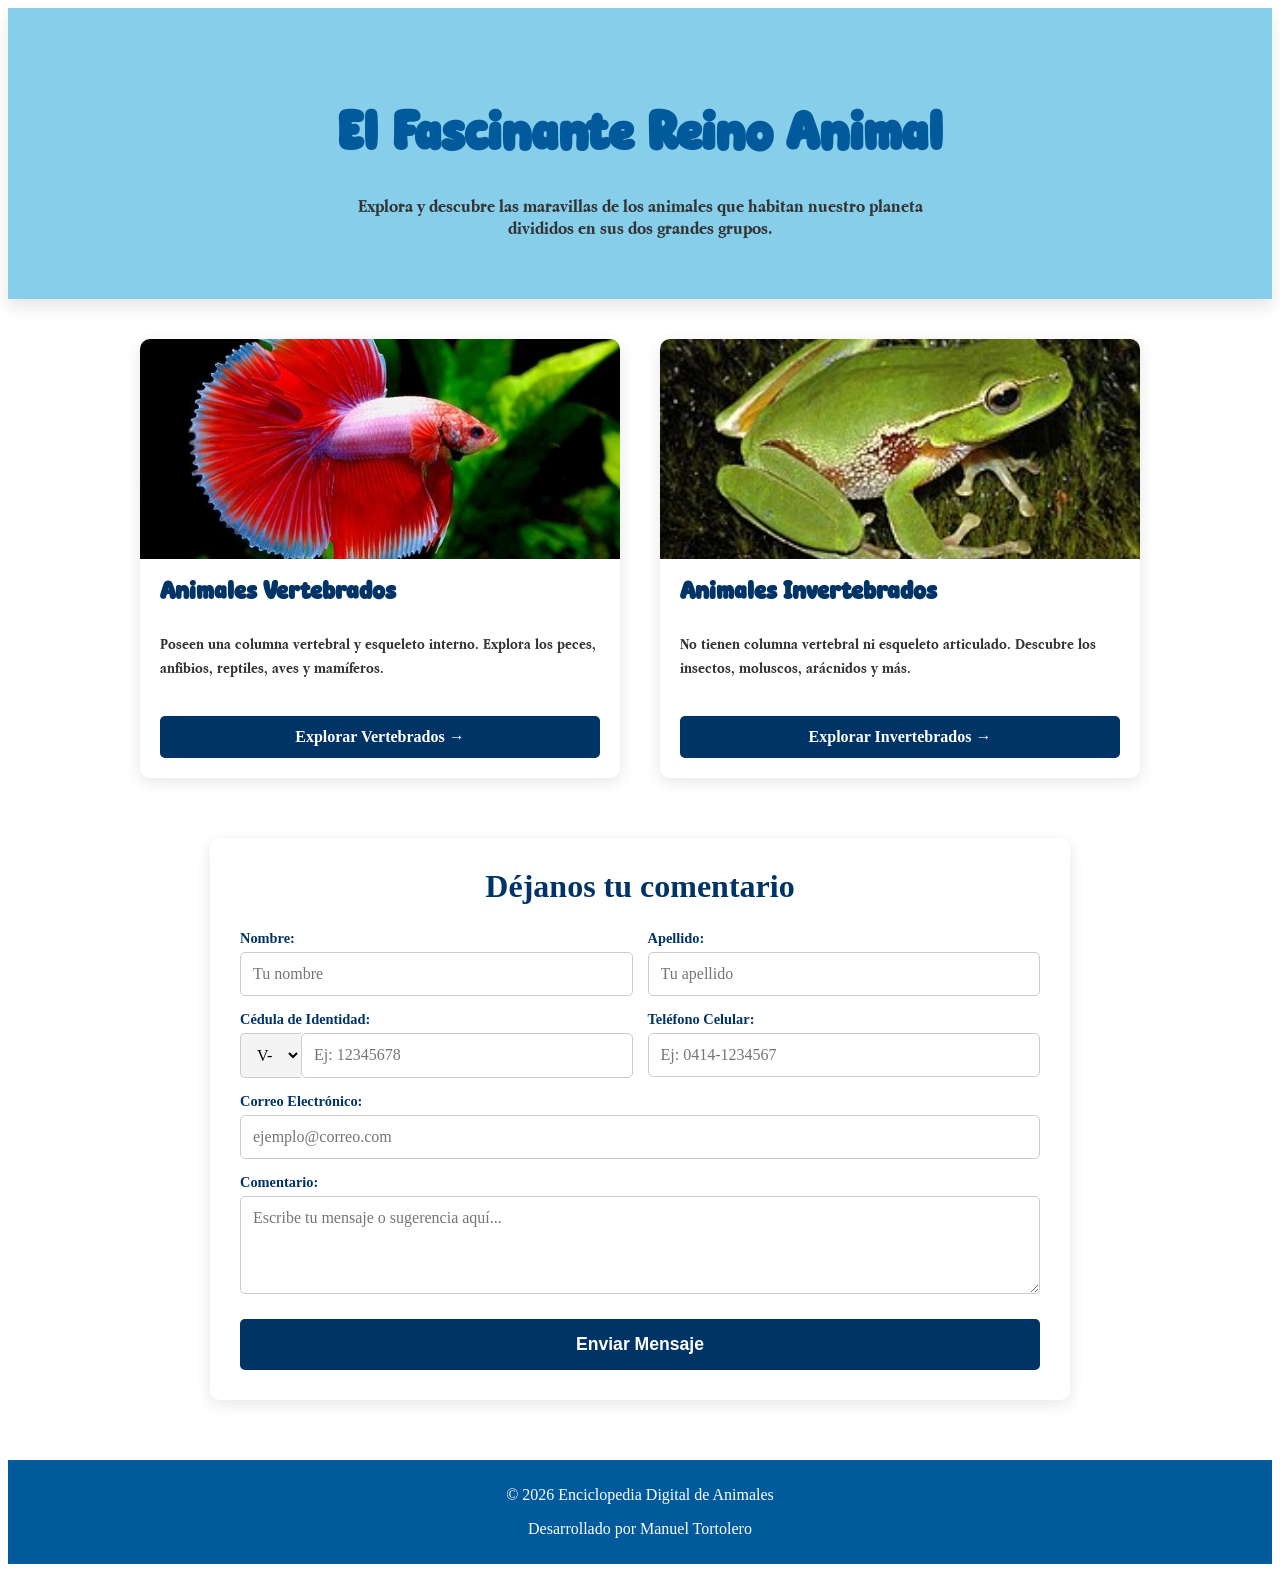
<file: index.html>
<!DOCTYPE html>
<html lang="es">

<head>
    <meta charset="UTF-8">
    <meta name="viewport" content="width=device-width, initial-scale=1.0">
    <link rel="stylesheet" href="css/portal.css">
    <link rel="icon" href="img/logo_animales.jpg.jpeg" type="image/jpeg">
    <title>Pagina de animales</title> 
</head>
<body>

    <header class="hero-portal">
        <h1>El Fascinante Reino Animal</h1>
        <p>Explora y descubre las maravillas de los animales que habitan nuestro planeta divididos en sus dos grandes grupos.</p>
    </header>

    <main class="contenedor-portal">
        <section class="grid-portal">
            
            <a href="vertebrados.html" class="tarjeta-portal">
                <div class="imagen-portal-wrapper">
                    <img src="img/peces.jpg.jpeg" alt="Animales Vertebrados">
                </div>
                <h3>Animales Vertebrados</h3>
                <p>Poseen una columna vertebral y esqueleto interno. Explora los peces, anfibios, reptiles, aves y mamíferos.</p>
                <span class="btn-portal">Explorar Vertebrados &rarr;</span>
            </a>

            <a href="invertebrados.html" class="tarjeta-portal">
                <div class="imagen-portal-wrapper">
                    <img src="img/anfibios.JPG.jpeg" alt="Animales Invertebrados">
                </div>
                <h3>Animales Invertebrados</h3>
                <p>No tienen columna vertebral ni esqueleto articulado. Descubre los insectos, moluscos, arácnidos y más.</p>
                <span class="btn-portal">Explorar Invertebrados &rarr;</span>
            </a>

        </section>

    <section class="seccion-contacto">
            <h2>Déjanos tu comentario</h2>
            
            <form class="formulario" action="#" method="POST">
                
                <div class="fila-formulario">
                    <div class="grupo-input">
                        <label for="nombre">Nombre:</label>
                        <input type="text" id="nombre" name="nombre" placeholder="Tu nombre" required>
                    </div>
                    <div class="grupo-input">
                        <label for="apellido">Apellido:</label>
                        <input type="text" id="apellido" name="apellido" placeholder="Tu apellido" required>
                    </div>
                </div>

                <div class="fila-formulario">
                    <div class="grupo-input">
                        <label for="cedula">Cédula de Identidad:</label>
                        <div class="cedula-venezolana">
                            <select id="nacionalidad" name="nacionalidad">
                                <option value="V">V-</option>
                                <option value="E">E-</option>
                            </select>
                            <input type="text" id="cedula" name="cedula" pattern="[0-9]{7,8}" title="Ingresa 7 u 8 números" placeholder="Ej: 12345678" required>
                        </div>
                    </div>
                    <div class="grupo-input">
                        <label for="telefono">Teléfono Celular:</label>
                        <input type="tel" id="telefono" name="telefono" pattern="04[0-9]{2}-[0-9]{7}" title="Formato venezolano: 04XX-XXXXXXX" placeholder="Ej: 0414-1234567" required>
                    </div>
                </div>

                <div class="grupo-input">
                    <label for="correo">Correo Electrónico:</label>
                    <input type="email" id="correo" name="correo" placeholder="ejemplo@correo.com" required>
                </div>

                <div class="grupo-input">
                    <label for="comentario">Comentario:</label>
                    <textarea id="comentario" name="comentario" rows="4" placeholder="Escribe tu mensaje o sugerencia aquí..." required></textarea>
                </div>

                <button type="submit" class="btn-enviar">Enviar Mensaje</button>
            </form>
        </section>

    </main>

    <footer>
        <p>© 2026 Enciclopedia Digital de Animales</p>
        <p>Desarrollado por Manuel Tortolero</p>
    </footer>

</body>


</html>
</file>
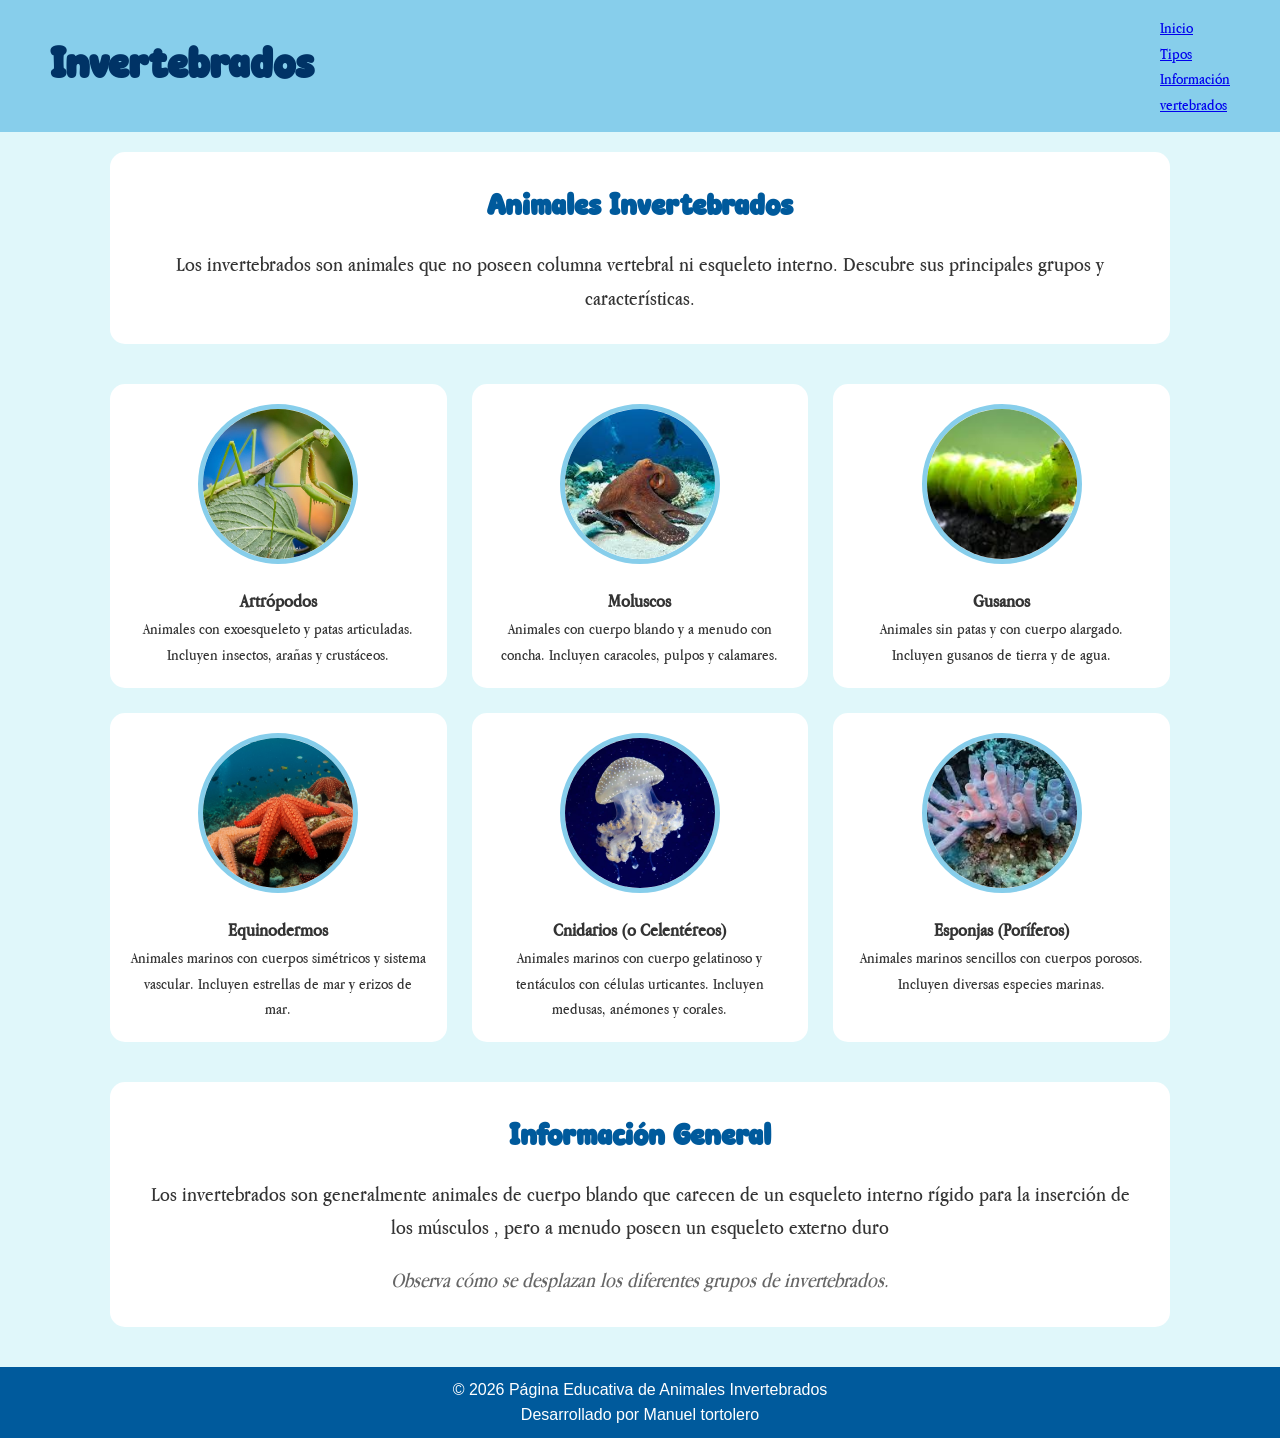
<file: Invertebrados.html>
<!DOCTYPE html>
<html lang="es">
<head>
    <meta charset="UTF-8">
    <meta name="viewport" content="width=device-width, initial-scale=1.0">
    <link rel="stylesheet" href="css/estilo.css">
    <link rel="icon" href="img/logo_animales.jpg.jpeg" type="image/jpeg">
    <title>Animales Invertebrados</title> 
</head>
<body>

    <nav class="navbar">
        <h1>Invertebrados</h1> 
        <ul>
            <li><a href="#inicio">Inicio</a></li>
            <li><a href="#tipos">Tipos</a></li>
            <li><a href="#info">Información</a></li>
            <li><a href="index.html">vertebrados</a></li>
        </ul>
    </nav> 

    <main>
        <header id="inicio" class="hero">
            <h2>Animales Invertebrados</h2> 
            <p>Los invertebrados son animales que no poseen columna vertebral ni esqueleto interno. 
               Descubre sus principales grupos y características.</p> 
        </header> 

        <section id="tipos" class="grid-tarjetas">
            
            <article class="card"> 
                <img src="img/m.jpg" alt="Artrópodos"> 
                <h3>Artrópodos</h3> 
                <p>Animales con exoesqueleto y patas articuladas. Incluyen insectos, arañas y crustáceos.</p> 
            </article>

            <article class="card"> 
                <img src="img/p.jpg" alt="Moluscos"> 
                <h3>Moluscos</h3> 
                <p>Animales con cuerpo blando y a menudo con concha. Incluyen caracoles, pulpos y calamares.</p> 
            </article> 

            <article class="card"> 
                <img src="img/g.jpg" alt="Gusanos"> 
                <h3>Gusanos</h3> 
                <p>Animales sin patas y con cuerpo alargado. Incluyen gusanos de tierra y de agua.</p> 
            </article>

            <article class="card"> 
                <img src="img/estrella.jpg" alt="Equinodermos"> 
                <h3>Equinodermos</h3> 
                <p>Animales marinos con cuerpos simétricos y sistema vascular. Incluyen estrellas de mar y erizos de mar.</p> 
            </article> 

            <article class="card"> 
                <img src="img/medu.jpg" alt="Cnidarios (o Celentéreos)"> 
                <h3>Cnidarios (o Celentéreos)</h3> 
                <p>Animales marinos con cuerpo gelatinoso y tentáculos con células urticantes. Incluyen medusas, anémones y corales.</p> 
            </article> 

             <article class="card"> 
                <img src="img/c.jpg" alt="Esponjas (Poríferos)"> 
                <h3>Esponjas (Poríferos)</h3> 
                <p>Animales marinos sencillos con cuerpos porosos. Incluyen diversas especies marinas.</p> 
            </article> 

        </section> 

        <section id="info" class="seccion-info">
            <h2>Información General</h2> 
            <p>
                Los invertebrados son generalmente animales de cuerpo blando que carecen de un esqueleto interno rígido para la inserción de los músculos , pero a menudo poseen un esqueleto externo duro 
            </p>

            <figure class="video-contenedor">
                
                <figcaption>Observa cómo se desplazan los diferentes grupos de invertebrados.</figcaption>
            </figure> 
        </section> 
    </main> 

    <footer> 
        <p>© 2026 Página Educativa de Animales Invertebrados</p>
            <p>Desarrollado por Manuel tortolero</p>
    </footer> 

</body> 
</html>
</file>
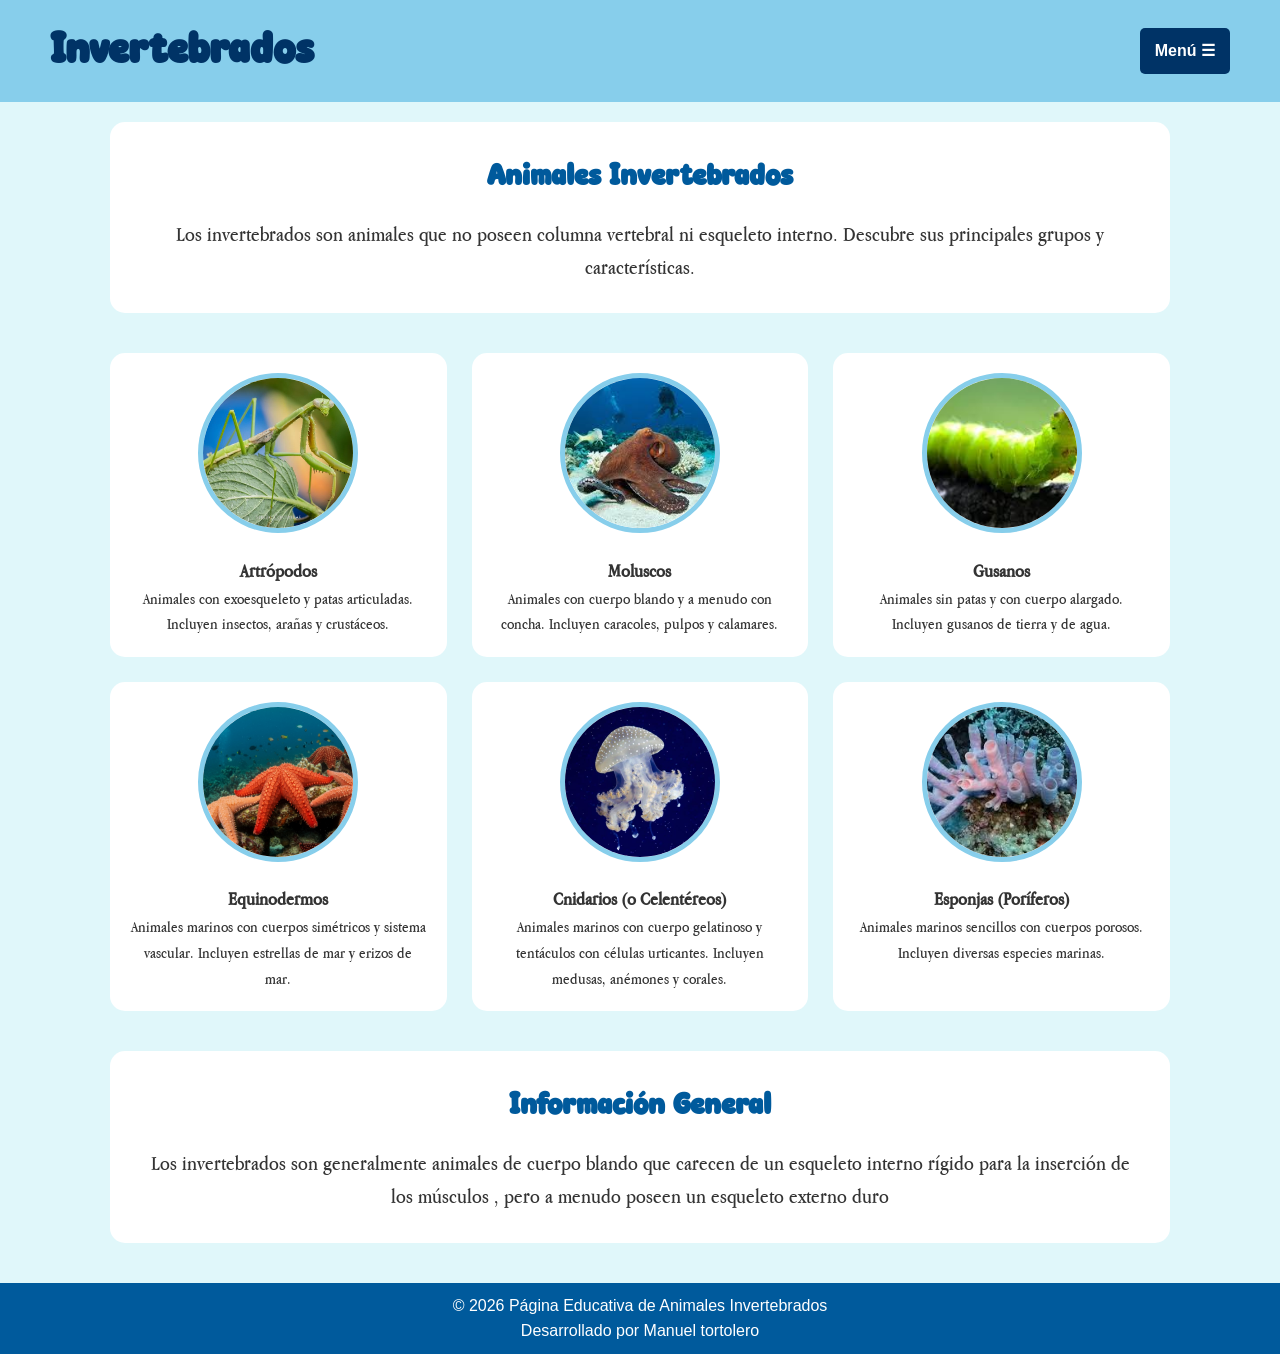
<file: invertebrados.html>
<!DOCTYPE html>
<html lang="es">
<head>
    <meta charset="UTF-8">
    <meta name="viewport" content="width=device-width, initial-scale=1.0">
    <link rel="stylesheet" href="css/estilo.css">
    <link rel="icon" href="img/logo_animales.jpg.jpeg" type="image/jpeg">
    <title>Animales Invertebrados</title> 
</head>
<body>

    <nav class="navbar">
        <h1>Invertebrados</h1> 

        <div class="menu-contenedor">
            <input type="checkbox" id="menu-toggle" class="menu-toggle">
            <label for="menu-toggle" class="menu-btn">Menú &#9776;</label>

            <ul class="nav-links">
                <li><a href="index.html">Página Principal</a></li>
                <li><a href="#inicio">Inicio</a></li>
                <li><a href="#tipos">Tipos</a></li>
                <li><a href="#info">Información</a></li>
                <li><a href="vertebrados.html">Vertebrados</a></li>
            </ul>
        </div>
    </nav>

    <main>
        <header id="inicio" class="hero">
            <h2>Animales Invertebrados</h2> 
            <p>Los invertebrados son animales que no poseen columna vertebral ni esqueleto interno. 
               Descubre sus principales grupos y características.</p> 
        </header> 

        <section id="tipos" class="grid-tarjetas">
            
            <article class="card"> 
                <img src="img/m.jpg" alt="Artrópodos"> 
                <h3>Artrópodos</h3> 
                <p>Animales con exoesqueleto y patas articuladas. Incluyen insectos, arañas y crustáceos.</p> 
            </article>

            <article class="card"> 
                <img src="img/p.jpg" alt="Moluscos"> 
                <h3>Moluscos</h3> 
                <p>Animales con cuerpo blando y a menudo con concha. Incluyen caracoles, pulpos y calamares.</p> 
            </article> 

            <article class="card"> 
                <img src="img/g.jpg" alt="Gusanos"> 
                <h3>Gusanos</h3> 
                <p>Animales sin patas y con cuerpo alargado. Incluyen gusanos de tierra y de agua.</p> 
            </article>

            <article class="card"> 
                <img src="img/estrella.jpg" alt="Equinodermos"> 
                <h3>Equinodermos</h3> 
                <p>Animales marinos con cuerpos simétricos y sistema vascular. Incluyen estrellas de mar y erizos de mar.</p> 
            </article> 

            <article class="card"> 
                <img src="img/medu.jpg" alt="Cnidarios (o Celentéreos)"> 
                <h3>Cnidarios (o Celentéreos)</h3> 
                <p>Animales marinos con cuerpo gelatinoso y tentáculos con células urticantes. Incluyen medusas, anémones y corales.</p> 
            </article> 

             <article class="card"> 
                <img src="img/c.jpg" alt="Esponjas (Poríferos)"> 
                <h3>Esponjas (Poríferos)</h3> 
                <p>Animales marinos sencillos con cuerpos porosos. Incluyen diversas especies marinas.</p> 
            </article> 

        </section> 

        <section id="info" class="seccion-info">
            <h2>Información General</h2> 
            <p>
                Los invertebrados son generalmente animales de cuerpo blando que carecen de un esqueleto interno rígido para la inserción de los músculos , pero a menudo poseen un esqueleto externo duro 
            </p>

               </section> 
    </main> 

    <footer> 
        <p>© 2026 Página Educativa de Animales Invertebrados</p>
            <p>Desarrollado por Manuel tortolero</p>
    </footer> 

</body> 
</html>
</file>
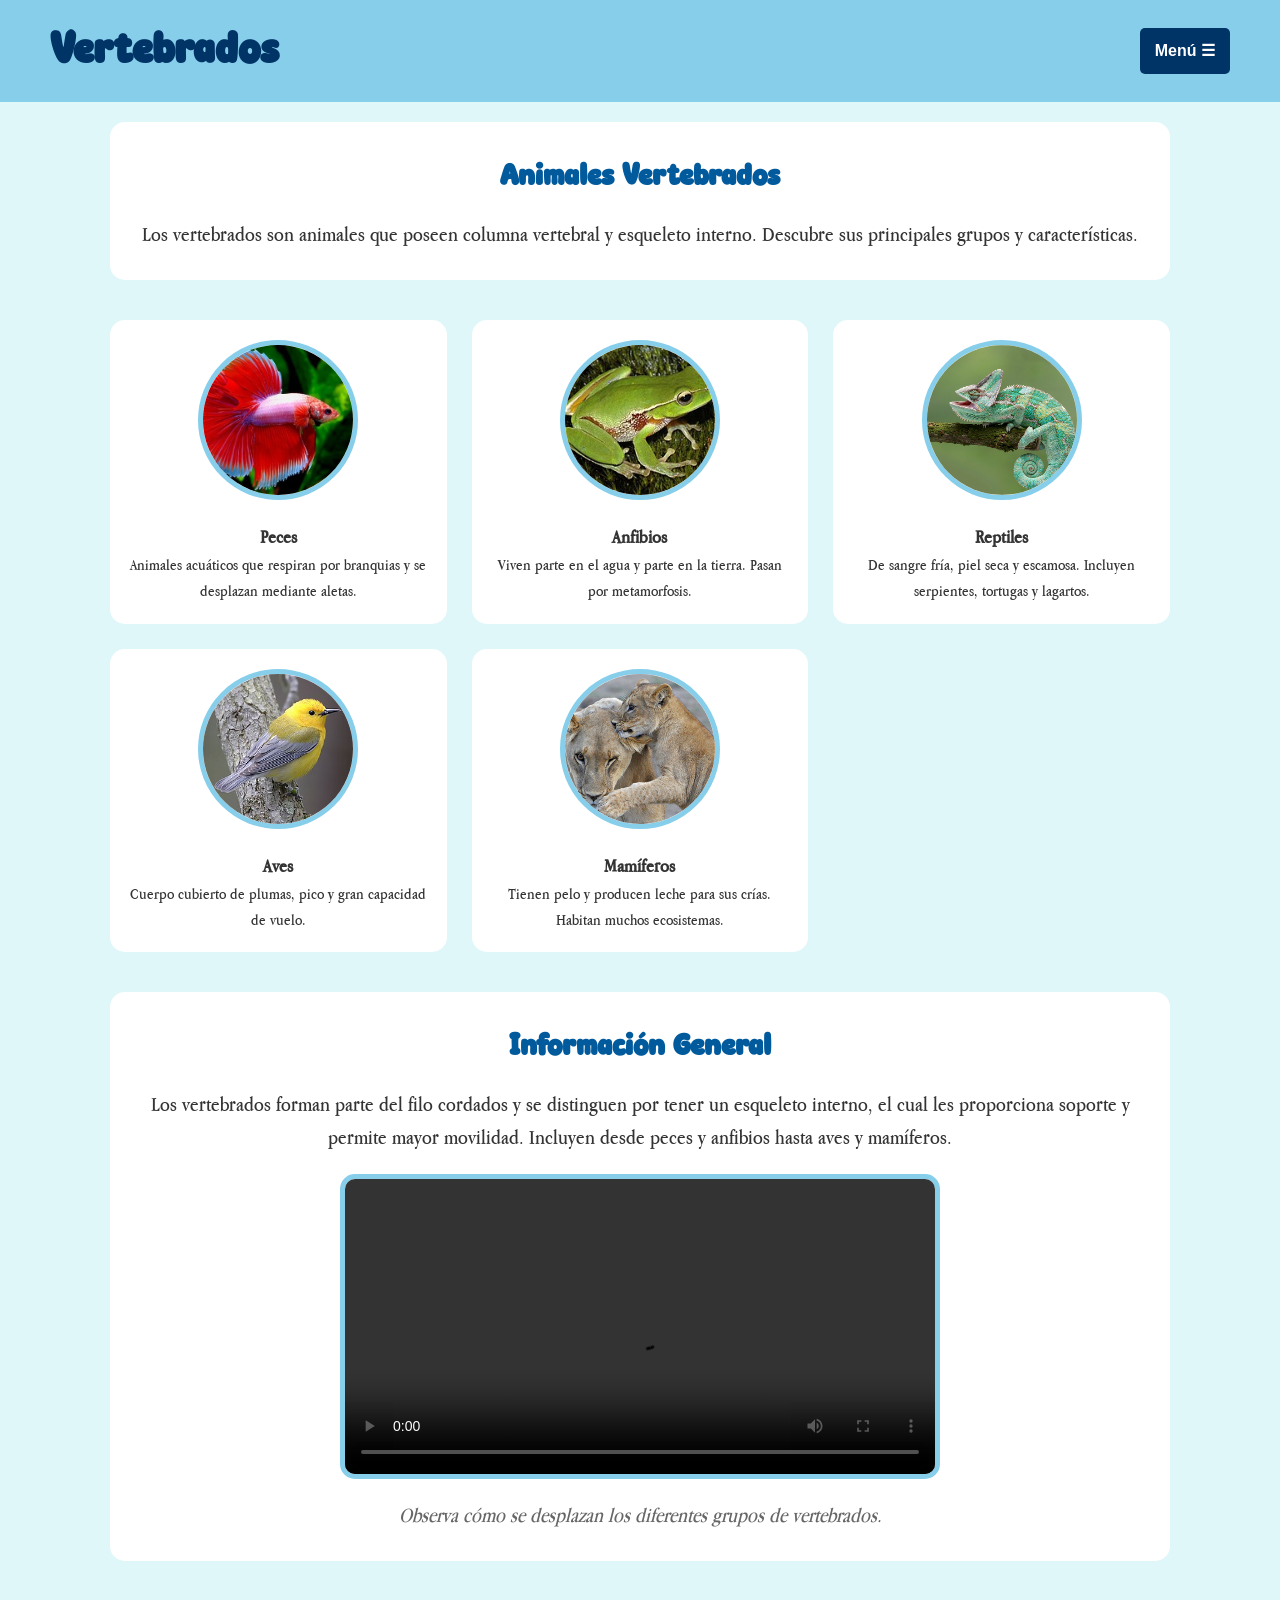
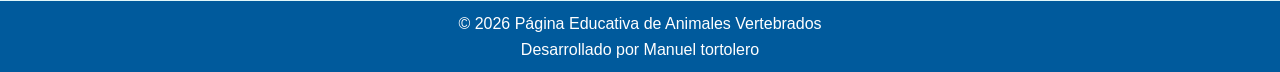
<file: vertebrados.html>
<!DOCTYPE html>
<html lang="es">
<head>
    <meta charset="UTF-8">
    <meta name="viewport" content="width=device-width, initial-scale=1.0">
    <link rel="stylesheet" href="css/estilo.css">
    <link rel="icon" href="img/logo_animales.jpg.jpeg" type="image/jpeg">
    <title>Animales Vertebrados</title> 
</head>
<body>

    <nav class="navbar">
        <h1>Vertebrados</h1> 

        <div class="menu-contenedor">
            <input type="checkbox" id="menu-toggle" class="menu-toggle">
            <label for="menu-toggle" class="menu-btn">Menú &#9776;</label>

            <ul class="nav-links">
                <li><a href="index.html">Página Principal</a></li>
                <li><a href="#inicio">Inicio</a></li>
                <li><a href="#tipos">Tipos</a></li>
                <li><a href="#info">Información</a></li>
                <li><a href="invertebrados.html">Invertebrados</a></li>
            </ul>
        </div>
    </nav>

    <main>
        <header id="inicio" class="hero">
            <h2>Animales Vertebrados</h2> 
            <p>Los vertebrados son animales que poseen columna vertebral y esqueleto interno. 
               Descubre sus principales grupos y características.</p> 
        </header> 

        <section id="tipos" class="grid-tarjetas">
            
            <article class="card"> 
                <img src="img/peces.jpg.jpeg" alt="Peces"> 
                <h3>Peces</h3> 
                <p>Animales acuáticos que respiran por branquias y se desplazan mediante aletas.</p> 
            </article>

            <article class="card"> 
                <img src="img/anfibios.JPG.jpeg" alt="Anfibios"> 
                <h3>Anfibios</h3> 
                <p>Viven parte en el agua y parte en la tierra. Pasan por metamorfosis.</p> 
            </article> 

            <article class="card"> 
                <img src="img/reptiles.jpg.jpeg" alt="Reptiles"> 
                <h3>Reptiles</h3> 
                <p>De sangre fría, piel seca y escamosa. Incluyen serpientes, tortugas y lagartos.</p> 
            </article>

            <article class="card"> 
                <img src="img/aves.jpg.jpeg" alt="Aves"> 
                <h3>Aves</h3> 
                <p>Cuerpo cubierto de plumas, pico y gran capacidad de vuelo.</p> 
            </article> 

            <article class="card"> 
                <img src="img/mamiferos.jpg.jpeg" alt="Mamíferos"> 
                <h3>Mamíferos</h3> 
                <p>Tienen pelo y producen leche para sus crías. Habitan muchos ecosistemas.</p> 
            </article> 

        </section> 

        <section id="info" class="seccion-info">
            <h2>Información General</h2> 
            <p>
                Los vertebrados forman parte del filo cordados y se distinguen por tener un esqueleto interno, 
                el cual les proporciona soporte y permite mayor movilidad. Incluyen desde peces y anfibios hasta 
                aves y mamíferos. 
            </p>

            <figure class="video-contenedor">
                <video controls> 
                    <source src="video/v.mp4" type="video/mp4"> 
                    Tu navegador no soporta el video. 
                </video>
                <figcaption>Observa cómo se desplazan los diferentes grupos de vertebrados.</figcaption>
            </figure> 
        </section> 
    </main> 

    <footer> 
        <p>© 2026 Página Educativa de Animales Vertebrados</p> 
            <p>Desarrollado por Manuel tortolero</p>
    </footer> 

</body> 
</html>
</file>
<file: css/portal.css>
@font-face {
    font-family: 'Super Mindset';
    src: url('/fonts/Super Mindset.ttf') format('truetype');
    font-weight: normal;
    font-style: normal;
}

@font-face {
    font-family: 'AppleGaramond';
    src: url('/fonts/AppleGaramond.ttf') format('truetype');
    font-weight: normal;
    font-style: normal;
}

@font-face {
    font-family: 'AppleGaramond-Bold';
    src: url('/fonts/AppleGaramond-Bold.ttf') format('truetype');
    font-weight: bold;
    font-style: normal;
}



:root {
    --azul-cielo: #87CEEB;
    --azul-oscuro: #005a9c;
    --fondo-sitio: #e0f7fa;
    --blanco: #ffffff;
    --texto: #333333;
    --sombra: 0 8px 16px rgba(0,0,0,0.1);
    --borde-radio: 15px;
}

.hero-portal {
    display: flex;
    justify-content: space-between; 
    text-align: center;
    padding: 60px 20px;
    background-color: var(--azul-cielo);
    color: var(--azul-oscuro);
    flex-direction: column;
    align-items: center;
    gap: 15px;
    box-shadow: var(--sombra);
}

.hero-portal h1 {
    font-family: 'Super Mindset', sans-serif;
    font-size: 3.5rem;
    margin-bottom: 15px;
}

.hero-portal p {
    font-family: 'AppleGaramond-Bold', sans-serif;
    font-size: 1.2rem;
    max-width: 600px;
    margin: 0 auto;
    color: var(--texto);
}

.contenedor-portal {
    max-width: 1000px;
    margin: 40px auto;
    padding: 0 20px;
}

.grid-portal {
    display: grid;
    grid-template-columns: repeat(auto-fit, minmax(300px, 1fr));
    gap: 40px;
}

.tarjeta-portal {
    background-color: white;
    border-radius: 10px;
    overflow: hidden;
    box-shadow: 0 4px 15px rgba(0,0,0,0.1);
    text-decoration: none;
    color: #333;
    display: flex;
    flex-direction: column;
    transition: transform 0.3s ease, box-shadow 0.3s ease;
}

.tarjeta-portal:hover {
    transform: translateY(-10px);
    box-shadow: 0 12px 24px rgba(0,0,0,0.15);
}

.imagen-portal-wrapper {
    height: 220px;
    overflow: hidden;
}

.imagen-portal-wrapper img {
    width: 100%;
    height: 100%;
    object-fit: cover;
}

.tarjeta-portal h3 {
    font-family: 'Super Mindset', sans-serif;
    color: #003366;
    font-size: 1.6rem;
    margin: 20px 20px 10px 20px;
}

.tarjeta-portal p {
    font-family: 'AppleGaramond-Bold', sans-serif;
    padding: 0 20px;
    font-size: 1rem;
    color: var(--texto);
    line-height: 1.5;
    flex-grow: 1;
}

.btn-portal {
    display: inline-block;
    margin: 20px;
    padding: 12px;
    background-color: #003366;
    color: white;
    text-align: center;
    font-weight: bold;
    border-radius: 5px;
    transition: background-color 0.3s;
}

.tarjeta-portal:hover .btn-portal {
    background-color: #0088cc;
}

.seccion-contacto {
    max-width: 800px;
    margin: 60px auto;
    padding: 30px;
    background-color: white;
    border-radius: 10px;
    box-shadow: 0 4px 15px rgba(0,0,0,0.1);
}

.seccion-contacto h2 {
    color: #003366;
    text-align: center;
    margin-top: 0;
    margin-bottom: 25px;
    font-size: 2rem;
}

.formulario {
    display: flex;
    flex-direction: column;
    gap: 15px;
}

.fila-formulario {
    display: flex;
    gap: 15px;
}

.fila-formulario .grupo-input {
    flex: 1;
}

.grupo-input {
    display: flex;
    flex-direction: column;
}

.grupo-input label {
    font-weight: bold;
    color: #003366;
    margin-bottom: 5px;
    font-size: 0.9rem;
}

.formulario input[type="text"],
.formulario input[type="tel"],
.formulario input[type="email"],
.formulario textarea,
.formulario select {
    padding: 12px;
    border: 1px solid #ccc;
    border-radius: 5px;
    font-size: 1rem;
    font-family: inherit;
    transition: border-color 0.3s;
}

.formulario input:focus,
.formulario textarea:focus,
.formulario select:focus {
    border-color: #0088cc;
    outline: none;
}

.cedula-venezolana {
    display: flex;
}

.cedula-venezolana select {
    border-radius: 5px 0 0 5px; 
    border-right: none;
    background-color: #f4f4f4;
    cursor: pointer;
}

.cedula-venezolana input {
    border-radius: 0 5px 5px 0;
    flex: 1;
}

.btn-enviar {
    margin-top: 10px;
    padding: 15px;
    background-color: #003366;
    color: white;
    border: none;
    border-radius: 5px;
    font-size: 1.1rem;
    font-weight: bold;
    cursor: pointer;
    transition: background-color 0.3s;
}

.btn-enviar:hover {
    background-color: #0088cc;
}

@media (max-width: 600px) {
    .fila-formulario {
        flex-direction: column;
    }
}


footer {
    background-color: var(--azul-oscuro);
    color: var(--blanco);
    text-align: center;
    padding: 10px;
    margin-top: 50px;
}
</file>
<file: css/estilo.css>
@font-face {
    font-family: 'Readfine Demo';
    src: url('/fonts/Readfine Demo.ttf') format('truetype');
    font-weight: normal;
    font-style: normal;
}

@font-face {
    font-family: 'Super Mindset';
    src: url('/fonts/Super Mindset.ttf') format('truetype');
    font-weight: normal;
    font-style: normal;
}

@font-face {
    font-family: 'AppleGaramond';
    src: url('/fonts/AppleGaramond.ttf') format('truetype');
    font-weight: normal;
    font-style: normal;
}

:root {
    --azul-cielo: #87CEEB;
    --azul-oscuro: #005a9c;
    --fondo-sitio: #e0f7fa;
    --blanco: #ffffff;
    --texto: #333333;
    --sombra: 0 8px 16px rgba(214, 0, 0,);
    --borde-radio: 15px;
}

* {
    margin: 0;
    padding: 0;
    box-sizing: border-box;
}

body {
    font-family: 'Segoe UI', Tahoma, Geneva, Verdana, sans-serif;
    background-color: var(--fondo-sitio);
    color: var(--texto);
    line-height: 1.6;
    
}

.navbar {
    display: flex;
    justify-content: space-between; 
    padding: 15px 30px;
    background-color: var(--azul-cielo);
    padding: 15px 20px;
    flex-direction: column;
    align-items: center;
    gap: 15px;
    box-shadow: var(--sombra);
}

.navbar h1 {
    font-family: 'Super Mindset', sans-serif;
    margin: 0;
    color: #003366; 
    font-size: 2.8rem;
}

.navbar ul {
    font-family: 'AppleGaramond', sans-serif;
    list-style: none;
    gap: 30px;
}

.menu-contenedor {
    position: relative;
}

.menu-toggle {
    display: none; 
}

.menu-btn {
    cursor: pointer;
    background-color: #003366;
    color: white;
    padding: 10px 15px;
    border-radius: 5px;
    font-weight: bold;
    font-size: 16px;
    display: block;
}

.nav-links {
    display: none; 
    position: absolute;
    top: 100%;
    right: 0;
    margin-top: 10px;
    background-color: white;
    list-style: none;
    padding: 15px;
    width: 180px;
    border-radius: 5px;
    box-shadow: 0px 4px 8px rgba(0,0,0,0.3);
    z-index: 1000;
}

.nav-links li {
    margin-bottom: 15px;
}
.nav-links li:last-child {
    margin-bottom: 0;
}
.nav-links a {
    text-decoration: none;
    color: #003366;
    font-weight: bold;
    display: block;
}
.nav-links a:hover {
    color: #0088cc;
}

.menu-toggle:checked ~ .nav-links {
    display: block;
}

.navbar a:hover {
    color: var(--azul-cielo);
}

main {
    max-width: 1100px;
    margin: 20px auto;
    padding: 0 20px;
}

.hero, .seccion-info {
    font-family: 'AppleGaramond', sans-serif;
    font-size: 1.3rem;
    background-color: var(--blanco);
    padding: 30px;
    border-radius: var(--borde-radio);
    text-align: center;
    box-shadow: var(--sombra);
    margin-bottom: 40px;
}

.hero h2, .seccion-info h2 {
    font-family: 'Super Mindset', sans-serif;
    color: var(--azul-oscuro);
    margin-bottom: 15px;
}

.grid-tarjetas {
    display: grid;
    grid-template-columns: repeat(auto-fit, minmax(250px, 1fr));
    gap: 25px;
    margin-bottom: 40px;
}

.card {
    font-family: 'AppleGaramond', sans-serif;
    background-color: var(--blanco);
    padding: 20px;
    border-radius: var(--borde-radio);
    text-align: center;
    box-shadow: var(--sombra);
    transition: transform 0.3s ease;
}

.card:hover {
    transform: translateY(-10px);
}

.card img {
    width: 160px;
    height: 160px;
    object-fit: cover;
    border-radius: 50%;
    border: 5px solid var(--azul-cielo);
    margin-bottom: 15px;
}

.video-contenedor {
    margin-top: 20px;
}

.video-contenedor video {
    width: 100%;
    max-width: 600px;
    border-radius: var(--borde-radio);
    border: 5px solid var(--azul-cielo);
    box-shadow: var(--sombra);
}

figcaption {
    margin-top: 10px;
    font-style: italic;
    color: #666;
}

footer {
    background-color: var(--azul-oscuro);
    color: var(--blanco);
    text-align: center;
    padding: 10px;
    margin-top: 40px;
}

@media (min-width: 768px) {
    .navbar {
        flex-direction: row;
        justify-content: space-between;
        padding: 15px 50px;
    }
}
</file>
